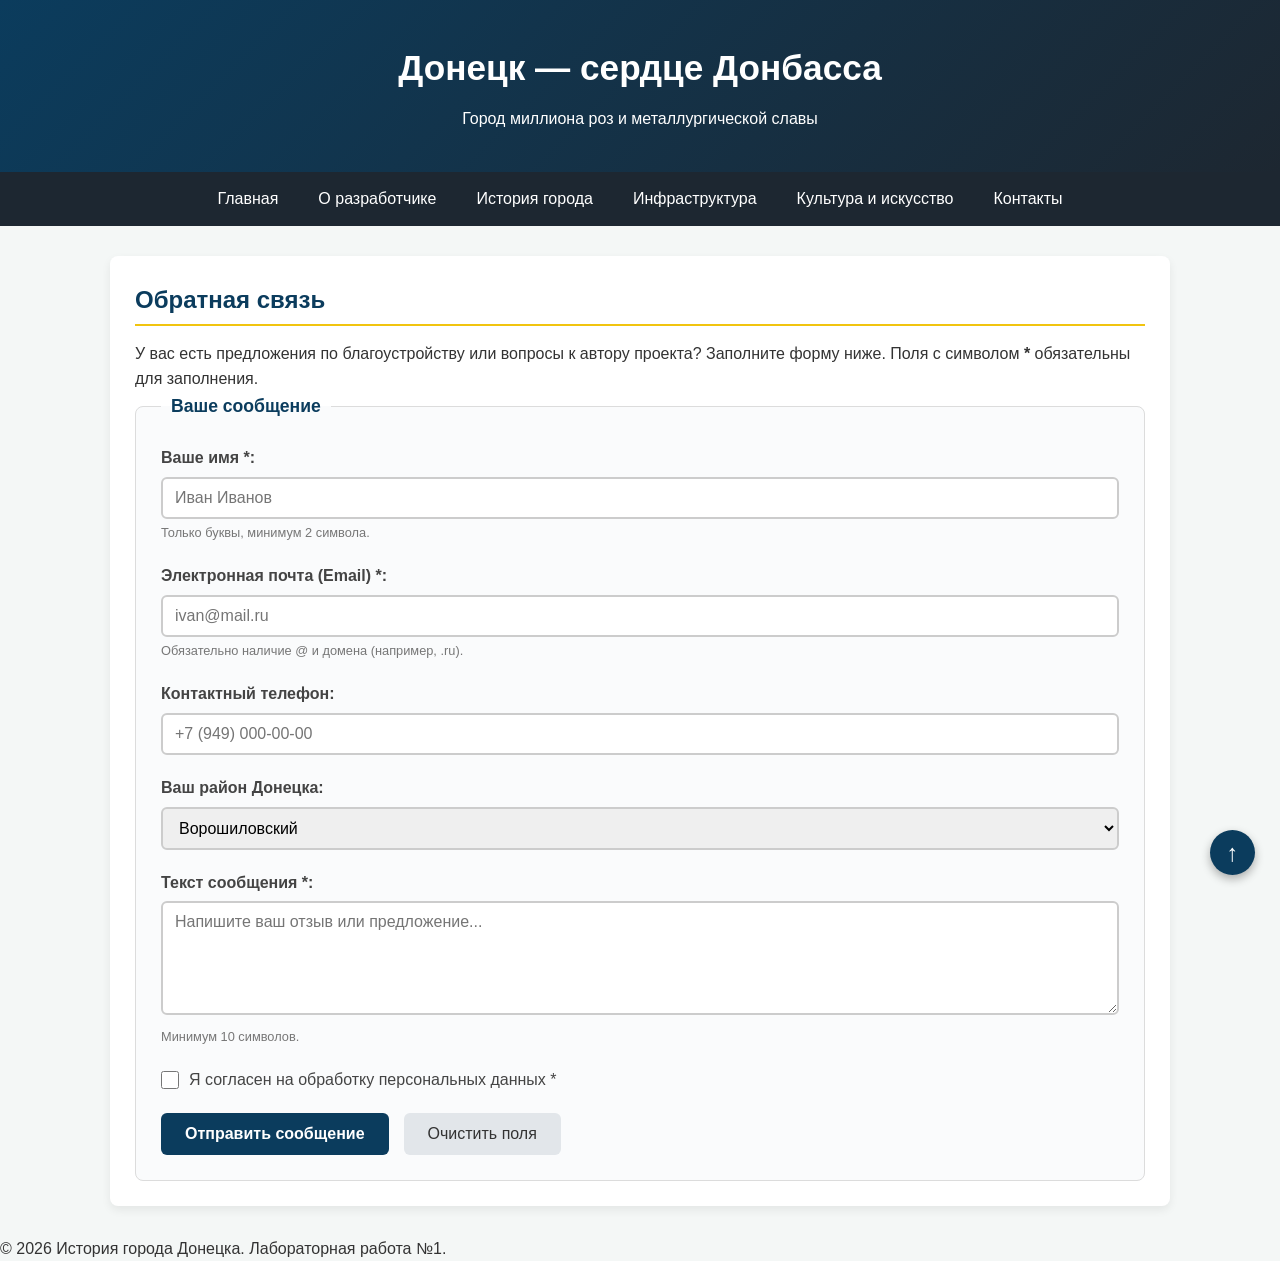
<file: contact.html>
<!DOCTYPE html>
<html lang="ru">
<head>
    <meta charset="UTF-8">
    <meta name="viewport" content="width=device-width, initial-scale=1.0">
    <title>Донецк — Обратная связь</title>
    <link rel="stylesheet" href="css/style.css">
</head>
<body>

<header>
    <h1>Донецк — сердце Донбасса</h1>
    <p>Город миллиона роз и металлургической славы</p>
</header>

<nav>
    <ul>
        <li><a href="index.html">Главная</a></li>
        <li><a href="about.html">О разработчике</a></li>
        <li><a href="history.html">История города</a></li>
        <li><a href="infrastructure.html">Инфраструктура</a></li>
        <li><a href="culture.html">Культура и искусство</a></li>
        <li><a href="contact.html">Контакты</a></li>
    </ul>
</nav>

<main>
    <section class="feedback-card">
        <h2>Обратная связь</h2>
        <p>У вас есть предложения по благоустройству или вопросы к автору проекта? Заполните форму ниже. Поля с символом <strong>*</strong> обязательны для заполнения.</p>

        <form action="#" method="POST" class="site-form">
            <fieldset>
                <legend>Ваше сообщение</legend>

                <div class="form-group">
                    <label for="name">Ваше имя *:</label>
                    <input
                            type="text"
                            id="name"
                            name="name"
                            placeholder="Иван Иванов"
                            required
                            minlength="2"
                            maxlength="30"
                            pattern="^[A-Za-zА-Яа-яЁё\s]+$">
                    <small class="hint">Только буквы, минимум 2 символа.</small>
                </div>

                <div class="form-group">
                    <label for="email">Электронная почта (Email) *:</label>
                    <input
                            type="email"
                            id="email"
                            name="email"
                            placeholder="ivan@mail.ru"
                            required>
                    <small class="hint">Обязательно наличие @ и домена (например, .ru).</small>
                </div>

                <div class="form-group">
                    <label for="phone">Контактный телефон:</label>
                    <input
                            type="tel"
                            id="phone"
                            name="phone"
                            placeholder="+7 (949) 000-00-00"
                            pattern="^\+?[0-9\s\-\(\)]+$">
                </div>

                <div class="form-group">
                    <label for="district">Ваш район Донецка:</label>
                    <select id="district" name="district">
                        <optgroup>
                            <option value="voroshilov">Ворошиловский</option>
                            <option value="kiev">Киевский</option>
                            <option value="kalinin">Калининский</option>
                            <option value="kuibyshev">Куйбышевский</option>
                            <option value="lenin">Ленинский</option>
                            <option value="kirov">Кировский</option>
                            <option value="petrov">Петровский</option>
                            <option value="budyonnov">Будённовский</option>
                            <option value="proletar">Пролетарский</option>
                        </optgroup>
                    </select>
                </div>

                <div class="form-group">
                    <label for="message">Текст сообщения *:</label>
                    <textarea
                            id="message"
                            name="message"
                            rows="5"
                            placeholder="Напишите ваш отзыв или предложение..."
                            required
                            minlength="10"></textarea>
                    <small class="hint">Минимум 10 символов.</small>
                </div>

                <div class="form-group checkbox-group">
                    <input type="checkbox" id="agree" name="agree" required>
                    <label for="agree">Я согласен на обработку персональных данных *</label>
                </div>

                <div class="form-actions">
                    <button type="submit" class="btn-submit">Отправить сообщение</button>
                    <button type="reset" class="btn-reset">Очистить поля</button>
                </div>
            </fieldset>
        </form>
    </section>
</main>

<a href="#" class="back-to-top" title="Наверх">↑</a>

<footer>
    <p>&copy; 2026 История города Донецка. Лабораторная работа №1.</p>
</footer>

</body>
</html>
</file>
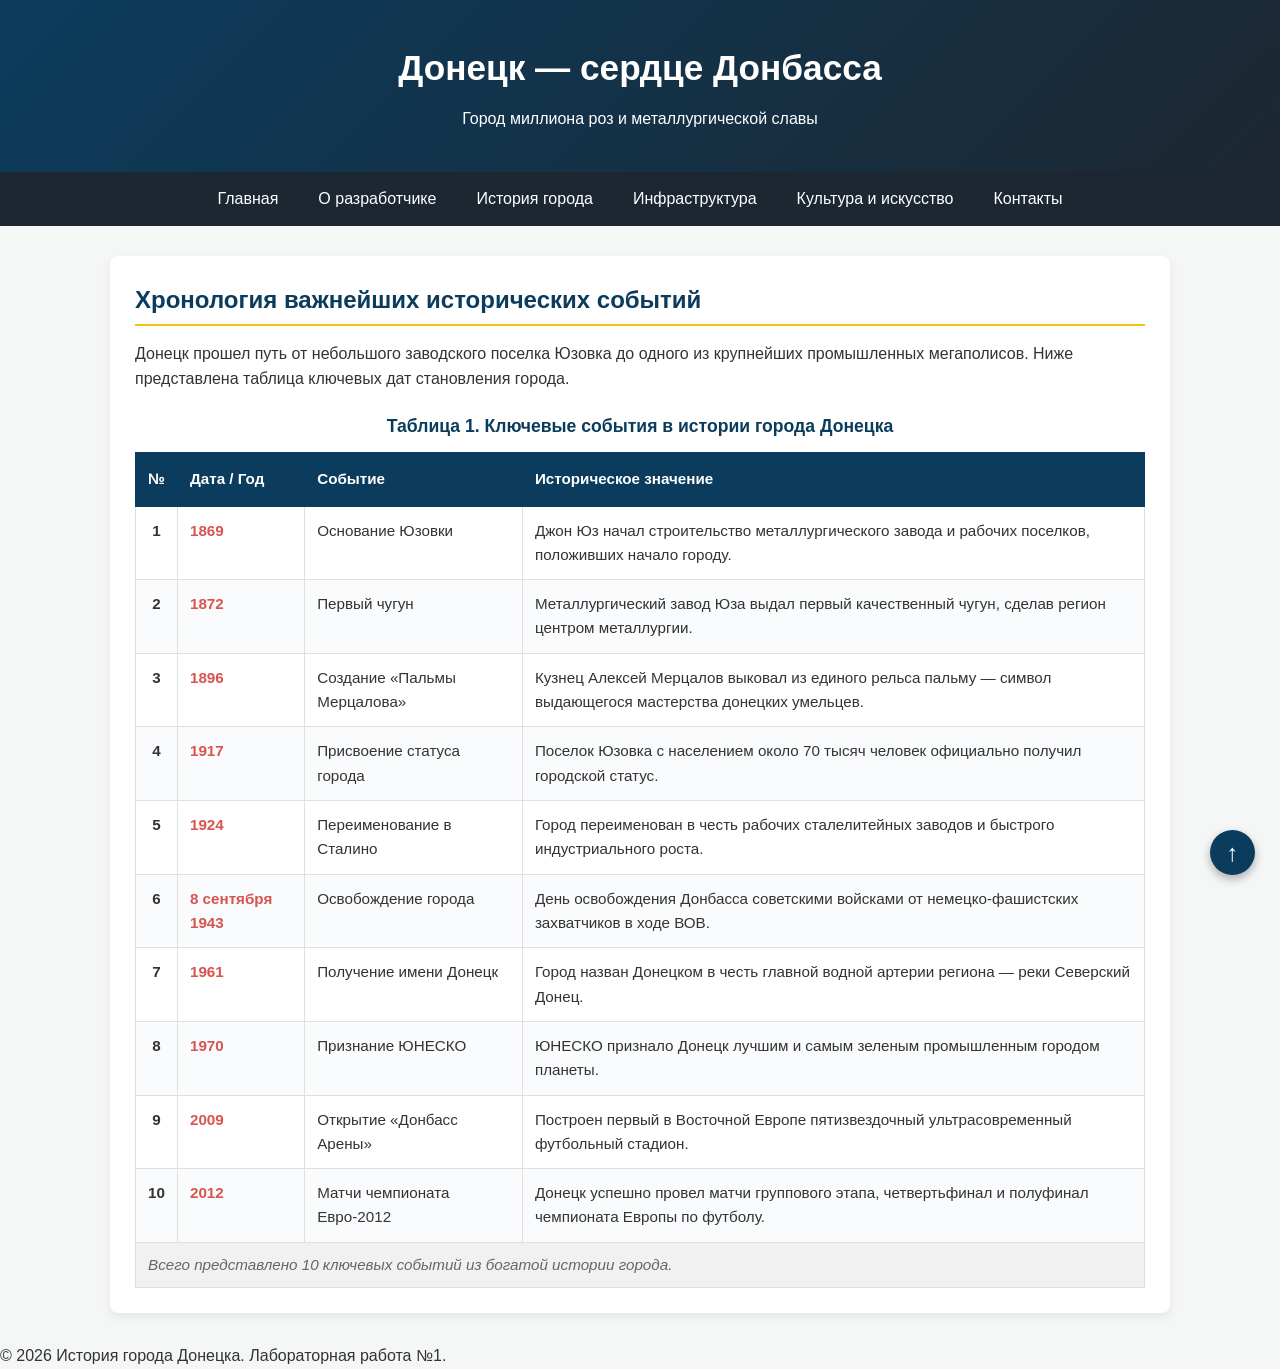
<file: history.html>
<!DOCTYPE html>
<html lang="ru">
<head>
    <meta charset="UTF-8">
    <meta name="viewport" content="width=device-width, initial-scale=1.0">
    <title>Донецк — История города</title>
    <link rel="stylesheet" href="css/style.css">
</head>
<body>

<header>
    <h1>Донецк — сердце Донбасса</h1>
    <p>Город миллиона роз и металлургической славы</p>
</header>

<nav>
    <ul>
        <li><a href="index.html">Главная</a></li>
        <li><a href="about.html">О разработчике</a></li>
        <li><a href="history.html">История города</a></li>
        <li><a href="infrastructure.html">Инфраструктура</a></li>
        <li><a href="culture.html">Культура и искусство</a></li>
        <li><a href="contact.html">Контакты</a></li>
    </ul>
</nav>

<main>
    <section>
        <h2>Хронология важнейших исторических событий</h2>
        <p>Донецк прошел путь от небольшого заводского поселка Юзовка до одного из крупнейших промышленных мегаполисов. Ниже представлена таблица ключевых дат становления города.</p>

        <div class="table-responsive">
            <table class="history-table">
                <caption>Таблица 1. Ключевые события в истории города Донецка</caption>
                <thead>
                <tr>
                    <th>№</th>
                    <th>Дата / Год</th>
                    <th>Событие</th>
                    <th>Историческое значение</th>
                </tr>
                </thead>
                <tbody>
                <tr>
                    <td>1</td>
                    <td><time datetime="1869">1869</time></td>
                    <td>Основание Юзовки</td>
                    <td>Джон Юз начал строительство металлургического завода и рабочих поселков, положивших начало городу.</td>
                </tr>
                <tr>
                    <td>2</td>
                    <td><time datetime="1872">1872</time></td>
                    <td>Первый чугун</td>
                    <td>Металлургический завод Юза выдал первый качественный чугун, сделав регион центром металлургии.</td>
                </tr>
                <tr>
                    <td>3</td>
                    <td><time datetime="1896">1896</time></td>
                    <td>Создание «Пальмы Мерцалова»</td>
                    <td>Кузнец Алексей Мерцалов выковал из единого рельса пальму — символ выдающегося мастерства донецких умельцев.</td>
                </tr>
                <tr>
                    <td>4</td>
                    <td><time datetime="1917">1917</time></td>
                    <td>Присвоение статуса города</td>
                    <td>Поселок Юзовка с населением около 70 тысяч человек официально получил городской статус.</td>
                </tr>
                <tr>
                    <td>5</td>
                    <td><time datetime="1924">1924</time></td>
                    <td>Переименование в Сталино</td>
                    <td>Город переименован в честь рабочих сталелитейных заводов и быстрого индустриального роста.</td>
                </tr>
                <tr>
                    <td>6</td>
                    <td><time datetime="1943-09-08">8 сентября 1943</time></td>
                    <td>Освобождение города</td>
                    <td>День освобождения Донбасса советскими войсками от немецко-фашистских захватчиков в ходе ВОВ.</td>
                </tr>
                <tr>
                    <td>7</td>
                    <td><time datetime="1961">1961</time></td>
                    <td>Получение имени Донецк</td>
                    <td>Город назван Донецком в честь главной водной артерии региона — реки Северский Донец.</td>
                </tr>
                <tr>
                    <td>8</td>
                    <td><time datetime="1970">1970</time></td>
                    <td>Признание ЮНЕСКО</td>
                    <td>ЮНЕСКО признало Донецк лучшим и самым зеленым промышленным городом планеты.</td>
                </tr>
                <tr>
                    <td>9</td>
                    <td><time datetime="2009">2009</time></td>
                    <td>Открытие «Донбасс Арены»</td>
                    <td>Построен первый в Восточной Европе пятизвездочный ультрасовременный футбольный стадион.</td>
                </tr>
                <tr>
                    <td>10</td>
                    <td><time datetime="2012">2012</time></td>
                    <td>Матчи чемпионата Евро-2012</td>
                    <td>Донецк успешно провел матчи группового этапа, четвертьфинал и полуфинал чемпионата Европы по футболу.</td>
                </tr>
                </tbody>
                <tfoot>
                <tr>
                    <td colspan="4">Всего представлено 10 ключевых событий из богатой истории города.</td>
                </tr>
                </tfoot>
            </table>
        </div>
    </section>
</main>

<a href="#" class="back-to-top" title="Наверх">↑</a>

<footer>
    <p>&copy; 2026 История города Донецка. Лабораторная работа №1.</p>
</footer>

</body>
</html>
</file>
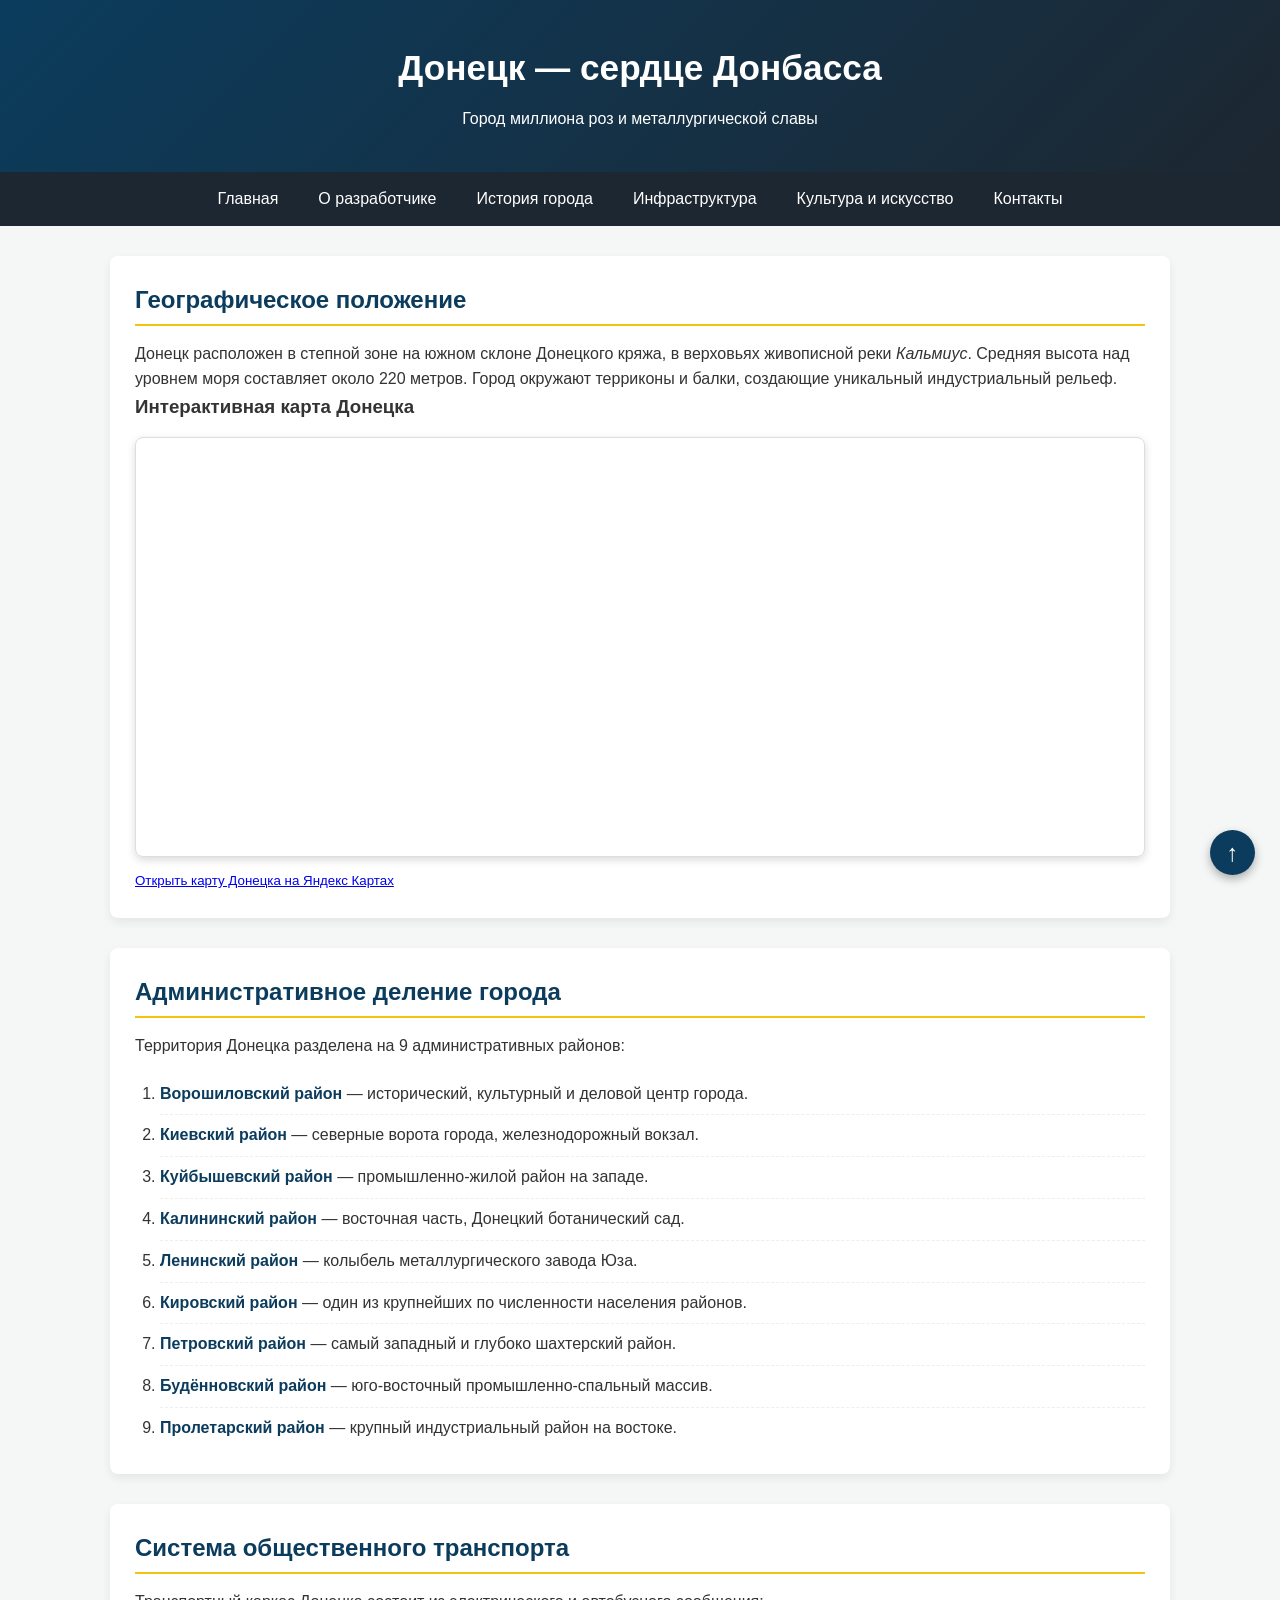
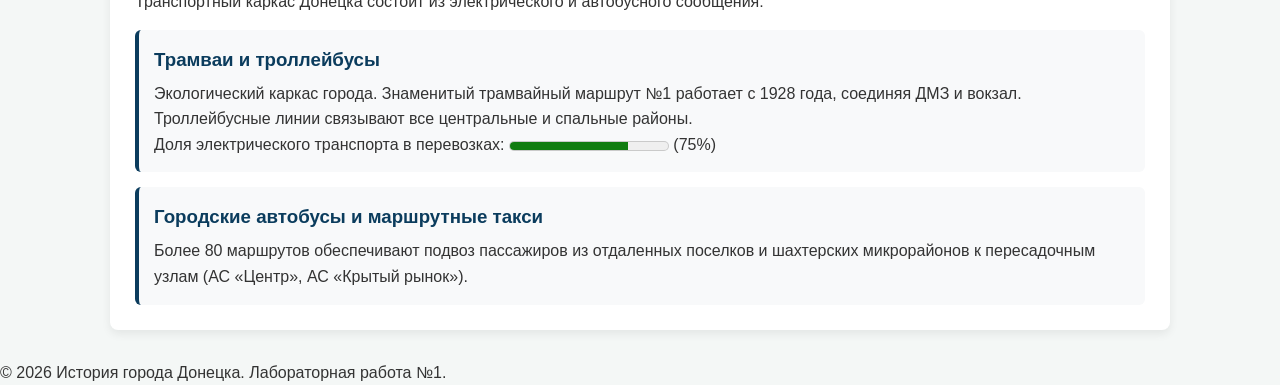
<file: infrastructure.html>
<!DOCTYPE html>
<html lang="ru">
<head>
    <meta charset="UTF-8">
    <meta name="viewport" content="width=device-width, initial-scale=1.0">
    <title>Донецк — Инфраструктура города</title>
    <link rel="stylesheet" href="css/style.css">
</head>
<body>

<header>
    <h1>Донецк — сердце Донбасса</h1>
    <p>Город миллиона роз и металлургической славы</p>
</header>

<nav>
    <ul>
        <li><a href="index.html">Главная</a></li>
        <li><a href="about.html">О разработчике</a></li>
        <li><a href="history.html">История города</a></li>
        <li><a href="infrastructure.html">Инфраструктура</a></li>
        <li><a href="culture.html">Культура и искусство</a></li>
        <li><a href="contact.html">Контакты</a></li>
    </ul>
</nav>

<main>
    <section class="geo-section">
        <h2>Географическое положение</h2>
        <p>Донецк расположен в степной зоне на южном склоне Донецкого кряжа, в верховьях живописной реки <em>Кальмиус</em>. Средняя высота над уровнем моря составляет около 220 метров. Город окружают терриконы и балки, создающие уникальный индустриальный рельеф.</p>

        <h3>Интерактивная карта Донецка</h3>

        <div class="map-wrapper">
            <iframe
                    src="https://yandex.ru/map-widget/v1/?ll=37.802850%2C48.015883&z=12&l=map"
                    loading="lazy"
                    allowfullscreen="true">
            </iframe>
        </div>
        <small><a href="https://yandex.ru/maps/?text=Донецк" target="_blank" rel="noopener">Открыть карту Донецка на Яндекс Картах</a></small>
    </section>

    <section class="districts-section">
        <h2>Административное деление города</h2>
        <p>Территория Донецка разделена на 9 административных районов:</p>

        <ol class="districts-list">
            <li><strong>Ворошиловский район</strong> — исторический, культурный и деловой центр города.</li>
            <li><strong>Киевский район</strong> — северные ворота города, железнодорожный вокзал.</li>
            <li><strong>Куйбышевский район</strong> — промышленно-жилой район на западе.</li>
            <li><strong>Калининский район</strong> — восточная часть, Донецкий ботанический сад.</li>
            <li><strong>Ленинский район</strong> — колыбель металлургического завода Юза.</li>
            <li><strong>Кировский район</strong> — один из крупнейших по численности населения районов.</li>
            <li><strong>Петровский район</strong> — самый западный и глубоко шахтерский район.</li>
            <li><strong>Будённовский район</strong> — юго-восточный промышленно-спальный массив.</li>
            <li><strong>Пролетарский район</strong> — крупный индустриальный район на востоке.</li>
        </ol>
    </section>

    <section class="transport-section">
        <h2>Система общественного транспорта</h2>
        <p>Транспортный каркас Донецка состоит из электрического и автобусного сообщения:</p>

        <article class="transport-card">
            <h3>Трамваи и троллейбусы</h3>
            <p>Экологический каркас города. Знаменитый трамвайный маршрут №1 работает с 1928 года, соединяя ДМЗ и вокзал. Троллейбусные линии связывают все центральные и спальные районы.</p>
            <p>
                Доля электрического транспорта в перевозках:
                <meter value="0.75" min="0" max="1" low="0.3" high="0.7" optimum="0.8">75%</meter> (75%)
            </p>
        </article>

        <article class="transport-card">
            <h3>Городские автобусы и маршрутные такси</h3>
            <p>Более 80 маршрутов обеспечивают подвоз пассажиров из отдаленных поселков и шахтерских микрорайонов к пересадочным узлам (АС «Центр», АС «Крытый рынок»).</p>
        </article>
    </section>
</main>

<a href="#" class="back-to-top" title="Наверх">↑</a>

<footer>
    <p>&copy; 2026 История города Донецка. Лабораторная работа №1.</p>
</footer>

</body>
</html>
</file>
<file: css/style.css>
*, *::before, *::after {
    box-sizing: border-box;
    margin: 0;
    padding: 0;
}

img {
    max-width: 100%;
    height: auto;
    display: block;
}

body {
    font-family: 'Segoe UI', Tahoma, Geneva, Verdana, sans-serif;
    line-height: 1.6;
    color: #333333;
    background-color: #f4f7f6;
    position: static;
}

header {
    background: linear-gradient(135deg, #0b3c5d, #1d2731);
    color: #ffffff;
    padding: 40px 20px;
    text-align: center;
    position: relative;
}

header h1 {
    font-size: 2.2rem;
    margin-bottom: 10px;
}

nav {
    background-color: #1d2731;
    position: sticky;
    top: 0;
    z-index: 1000;
}

nav > ul {
    list-style: none;
    display: flex;
    justify-content: center;
    flex-wrap: wrap;  /
}

nav > ul li a {
    display: block;
    color: #ffffff;
    text-decoration: none;
    padding: 14px 20px;
    font-weight: 500;
    transition: background-color 0.3s ease;
}

nav > ul li a:hover {
    background-color: #d9534f;
    color: #ffffff;
}

nav > ul li a:active {
    background-color: #b52b27;
}

main {
    max-width: 1100px;
    margin: 30px auto;
    padding: 0 20px;
}

section {
    background-color: #ffffff;
    padding: 25px;
    margin-bottom: 30px;
    border-radius: 8px;
    box-shadow: 0 4px 10px rgba(0, 0, 0, 0.07);
}

section h2 {
    color: #0b3c5d;
    margin-bottom: 15px;
    border-bottom: 2px solid #f1c40f;
    padding-bottom: 5px;
}

.float-img {
    float: left;
    margin: 0 20px 15px 0;
    width: 280px;
    height: 190px;
    object-fit: cover;
    border-radius: 6px;
    box-shadow: 0 2px 6px rgba(0,0,0,0.15);
}

.about-city::after {
    content: "";
    display: table;
    clear: both;
}

blockquote {
    clear: both;
    background-color: #fcf8e3;
    border-left: 5px solid #f1c40f;
    padding: 15px 20px;
    margin: 20px 0;
    font-style: italic;
    position: relative;
}

blockquote::before {
    content: "“";
    font-size: 3rem;
    color: #f1c40f;
    position: absolute;
    top: -10px;
    left: 5px;
    opacity: 0.5;
}

blockquote cite {
    display: block;
    margin-top: 8px;
    font-size: 0.85rem;
    color: #666;
    font-style: normal;
}

mark {
    background-color: #ffeaa7;
    padding: 2px 6px;
    border-radius: 3px;
}

.gallery-grid {
    display: grid;
    grid-template-columns: repeat(auto-fit, minmax(250px, 1fr));
    gap: 20px;
    margin-top: 20px;
}

.gallery-grid figure {
    background: #ffffff;
    border: 1px solid #e0e0e0;
    border-radius: 6px;
    overflow: hidden;
    transition: transform 0.3s ease, box-shadow 0.3s ease;
}

.gallery-grid figure:hover {
    transform: translateY(-5px);
    box-shadow: 0 6px 15px rgba(0, 0, 0, 0.1);
}

.gallery-grid figure img {
    width: 100%;
    height: 180px;
    object-fit: cover;
    display: block;
}

.gallery-grid figure figcaption {
    padding: 10px;
    font-size: 0.9rem;
    text-align: center;
    color: #555;
    background-color: #fafafa;
}

.city-news article {
    border-bottom: 1px dashed #ccc;
    padding: 15px 0;
}

.city-news article:last-child {
    border-bottom: none;
}

.city-news article h3 {
    color: #0b3c5d;
    margin-bottom: 5px;
}

.city-news article time {
    display: inline-block;
    font-size: 0.85rem;
    color: #888;
    margin-bottom: 10px;
}

.back-to-top {
    position: fixed;
    bottom: 25px;
    right: 25px;
    width: 45px;
    height: 45px;
    background-color: #0b3c5d;
    color: #ffffff;
    text-decoration: none;
    border-radius: 50%;
    text-align: center;
    line-height: 45px;
    font-size: 1.5rem;
    font-weight: bold;
    box-shadow: 0 4px 10px rgba(0,0,0,0.3);
    transition: background-color 0.3s ease, transform 0.2s ease;
    z-index: 999;
}

.back-to-top:hover {
    background-color: #d9534f;
    transform: scale(1.1);
}

.table-responsive {
    width: 100%;
    overflow-x: auto;
    margin-top: 20px;
}

.history-table {
    width: 100%;
    border-collapse: collapse;
    text-align: left;
    font-size: 0.95rem;
}

.history-table caption {
    caption-side: top;
    font-weight: bold;
    font-size: 1.1rem;
    color: #0b3c5d;
    margin-bottom: 12px;
}

.history-table thead th {
    background-color: #0b3c5d;
    color: #ffffff;
    padding: 14px 12px;
    border: 1px solid #0b3c5d;
}

.history-table td {
    padding: 12px;
    border: 1px solid #e0e0e0;
    vertical-align: top;
}

.history-table tbody tr:nth-child(even) {
    background-color: #f9fbfd;
}

.history-table tbody tr:hover {
    background-color: #edf3fb;
}

.history-table tbody td:first-child {
    font-weight: bold;
    text-align: center;
}

.history-table tbody td:nth-child(2) time {
    font-weight: bold;
    color: #d9534f;
}

.history-table tfoot td {
    background-color: #f1f1f1;
    font-style: italic;
    color: #666;
    padding: 10px 12px;
    border: 1px solid #e0e0e0;
}

.map-wrapper {
    position: relative;
    width: 100%;
    height: 420px;
    margin: 15px 0 10px;
    border-radius: 8px;
    overflow: hidden;
    box-shadow: 0 3px 8px rgba(0,0,0,0.15);
    border: 1px solid #ddd;
}

.map-wrapper iframe {
    width: 100%;
    height: 100%;
    border: 0;
}

.districts-list {
    margin: 15px 0 0 25px;
    line-height: 1.8;
}

.districts-list li {
    padding: 6px 0;
    border-bottom: 1px dashed #eee;
}

.districts-list li:last-child {
    border-bottom: none;
}

.districts-list li strong {
    color: #0b3c5d;
}

.transport-card {
    background-color: #f8f9fa;
    padding: 15px;
    border-radius: 6px;
    margin-top: 15px;
    border-left: 4px solid #0b3c5d;
}

.transport-card h3 {
    margin-bottom: 6px;
    color: #0b3c5d;
}

meter {
    width: 160px;
    height: 20px;
    vertical-align: middle;
}

.venue-card h3 {
    padding: 12px 12px 6px;
    font-size: 1.1rem;
    color: #0b3c5d;
}

.venue-card p {
    padding: 0 12px 15px;
    font-size: 0.9rem;
    color: #555;
}

.people-list {
    margin-top: 15px;
}

.people-list dt {
    font-weight: bold;
    font-size: 1.05rem;
    color: #0b3c5d;
    margin-top: 15px;
    padding-left: 10px;
    border-left: 4px solid #d9534f;
}

.people-list dd {
    margin-left: 15px;
    margin-top: 4px;
    color: #444;
    line-height: 1.5;
}

.site-form fieldset {
    border: 1px solid #dcdcdc;
    border-radius: 8px;
    padding: 25px;
    background-color: #fafbfc;
}

.site-form legend {
    padding: 0 10px;
    font-weight: bold;
    color: #0b3c5d;
    font-size: 1.1rem;
}

.form-group {
    margin-bottom: 20px;
}

.form-group label {
    display: block;
    margin-bottom: 6px;
    font-weight: 600;
    color: #444;
}

.form-group input[type="text"],
.form-group input[type="email"],
.form-group input[type="tel"],
.form-group select,
.form-group textarea {
    width: 100%;
    padding: 10px 12px;
    border: 2px solid #ccc;
    border-radius: 6px;
    font-size: 1rem;
    font-family: inherit;
    transition: border-color 0.3s ease, box-shadow 0.3s ease;
}

.form-group input:focus,
.form-group select:focus,
.form-group textarea:focus {
    outline: none;
    border-color: #0b3c5d;
    box-shadow: 0 0 8px rgba(11, 60, 93, 0.25);
}

.form-group input:valid:not(:placeholder-shown),
.form-group textarea:valid:not(:placeholder-shown) {
    border-color: #28a745;
}

.form-group input:invalid:not(:placeholder-shown),
.form-group textarea:invalid:not(:placeholder-shown) {
    border-color: #dc3545;
}

.hint {
    display: block;
    margin-top: 4px;
    font-size: 0.8rem;
    color: #777;
}

.checkbox-group {
    display: flex;
    align-items: center;
    gap: 10px;
}

.checkbox-group input[type="checkbox"] {
    width: 18px;
    height: 18px;
    cursor: pointer;
}

.checkbox-group label {
    margin-bottom: 0;
    font-weight: normal;
    cursor: pointer;
}

.form-actions {
    display: flex;
    gap: 15px;
    margin-top: 15px;
}

.btn-submit {
    padding: 12px 24px;
    background-color: #0b3c5d;
    color: #fff;
    border: none;
    border-radius: 6px;
    font-size: 1rem;
    font-weight: bold;
    cursor: pointer;
    transition: background-color 0.3s ease;
}

.btn-submit:hover {
    background-color: #d9534f;
}

.btn-reset {
    padding: 12px 24px;
    background-color: #e2e6ea;
    color: #333;
    border: none;
    border-radius: 6px;
    font-size: 1rem;
    cursor: pointer;
    transition: background-color 0.3s ease;
}

.btn-reset:hover {
    background-color: #dae0e5;
}
</file>
